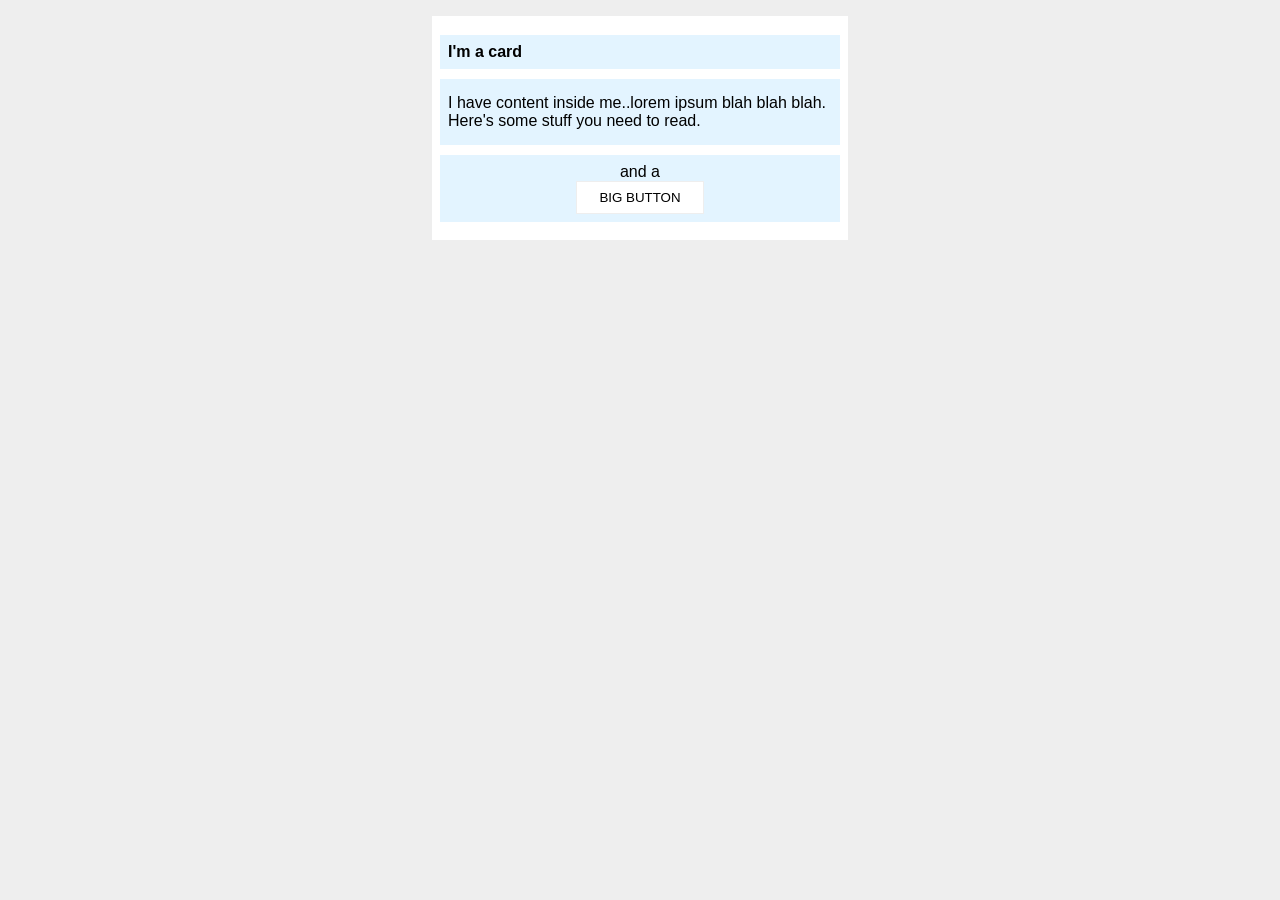
<file: foundations/block-and-inline/02-margin-and-padding-2/index.html>
<!DOCTYPE html>
<html lang="en">
  <head>
    <meta charset="UTF-8">
    <meta http-equiv="X-UA-Compatible" content="IE=edge">
    <meta name="viewport" content="width=device-width, initial-scale=1.0">
    <title>Margin and Padding exercise 2</title>
    <link rel="stylesheet" href="style.css">
  </head>
  
  <body>
    <div class="card">
      <h1 class="title">I'm a card</h1>
      <div class="content">I have content inside me..lorem ipsum blah blah blah. Here's some stuff you need to read.</div>
      <div class="button-container">and a <button>BIG BUTTON</button></div>
    </div>
  </body>
</html>
</file>
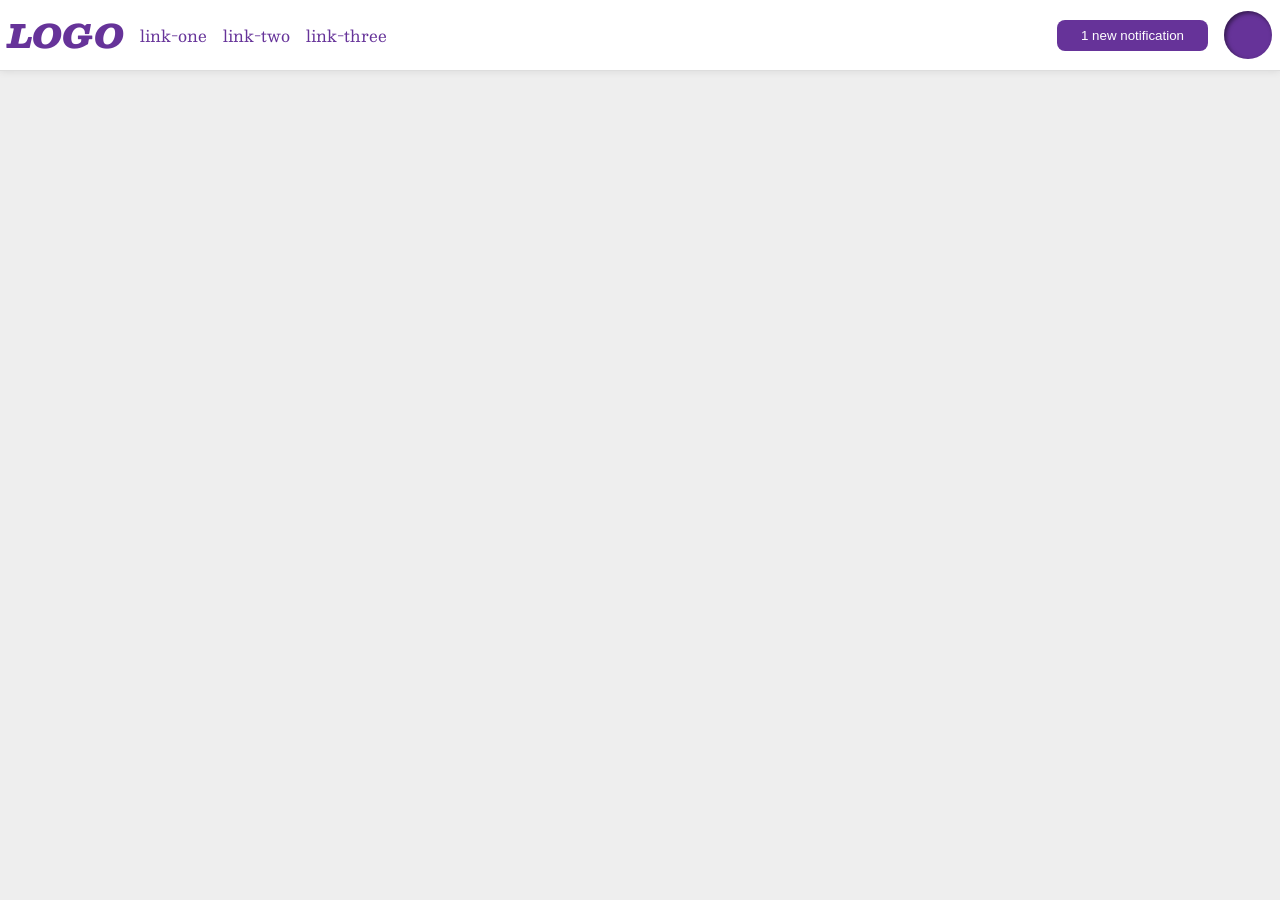
<file: foundations/flex/03-flex-header-2/index.html>
<!DOCTYPE html>
<html lang="en">
  <head>
    <meta charset="UTF-8">
    <meta http-equiv="X-UA-Compatible" content="IE=edge">
    <meta name="viewport" content="width=device-width, initial-scale=1.0">
    <title>Flex Header 2</title>
    <link rel="stylesheet" href="style.css">
  </head>
  <body>
    <div class="header">
      <div class="left">
        <div class="logo">
          LOGO
        </div>
        <ul class="links">
          <li><a href="https://google.com">link-one</a></li>
          <li><a href="https://google.com">link-two</a></li>
          <li><a href="https://google.com">link-three</a></li>
        </ul>
      </div>
      <div class="right">
        <button class="notifications">
          1 new notification
        </button>
        <div class="profile-image"></div>
      </div>
    </div>
  </body>
</html>
</file>
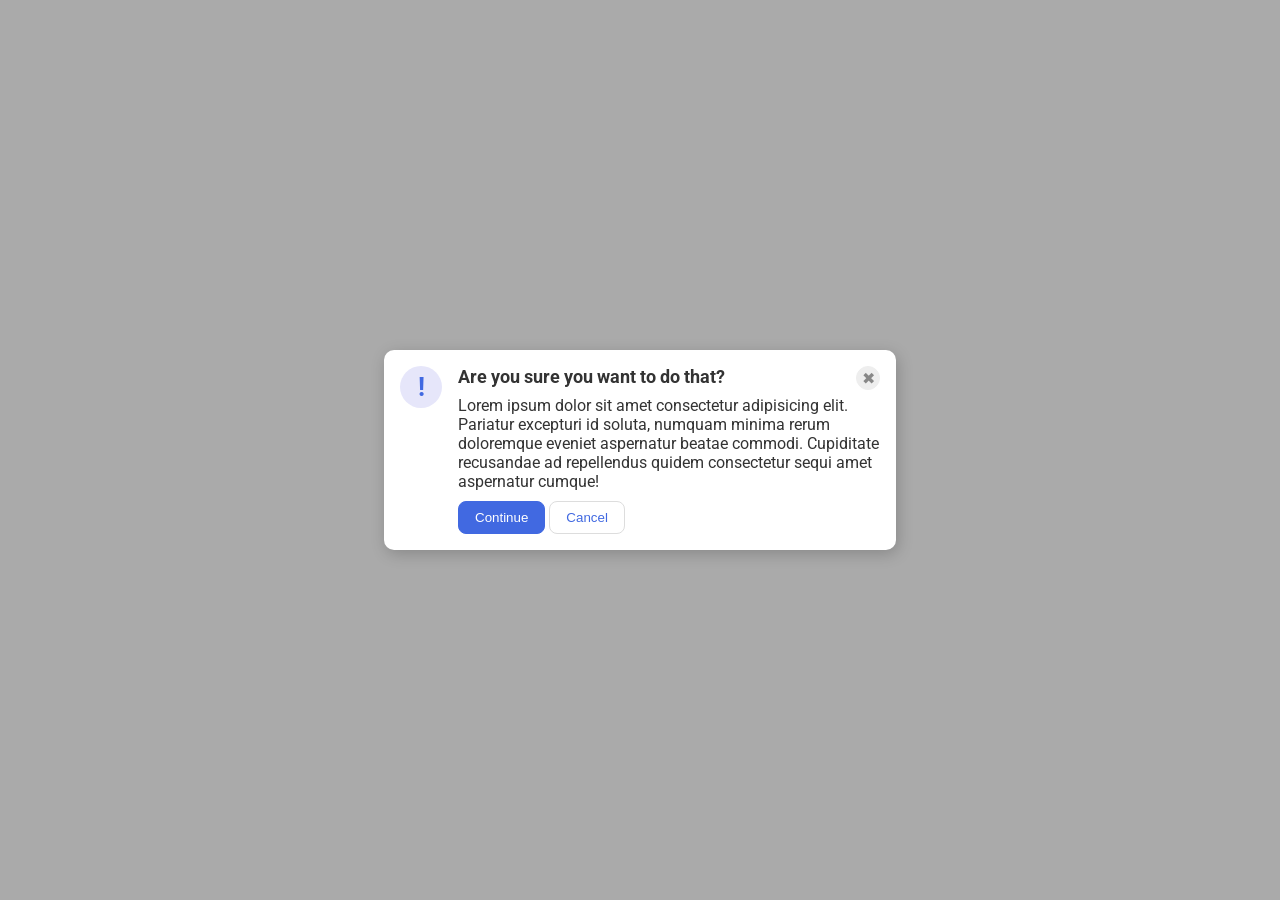
<file: foundations/flex/05-flex-modal/index.html>
<!DOCTYPE html>
<html lang="en">
  <head>
    <meta charset="UTF-8">
    <meta http-equiv="X-UA-Compatible" content="IE=edge">
    <meta name="viewport" content="width=device-width, initial-scale=1.0">
    <link rel="stylesheet" href="style.css">
    <title>Modal</title>
  </head>
  <body>
    <div class="modal">
      <div class="icon">!</div>
      <div class="content">
        <div class="header">Are you sure you want to do that?
          <button class="close-button">✖</button>
        </div>
        <div class="text">Lorem ipsum dolor sit amet consectetur adipisicing elit. Pariatur excepturi id soluta, numquam minima rerum doloremque eveniet aspernatur beatae commodi. Cupiditate recusandae ad repellendus quidem consectetur sequi amet aspernatur cumque!</div>
        
        <button class="continue">Continue</button>
        <button class="cancel">Cancel</button>
      </div>
    </div>
  </body>
</html>
</file>
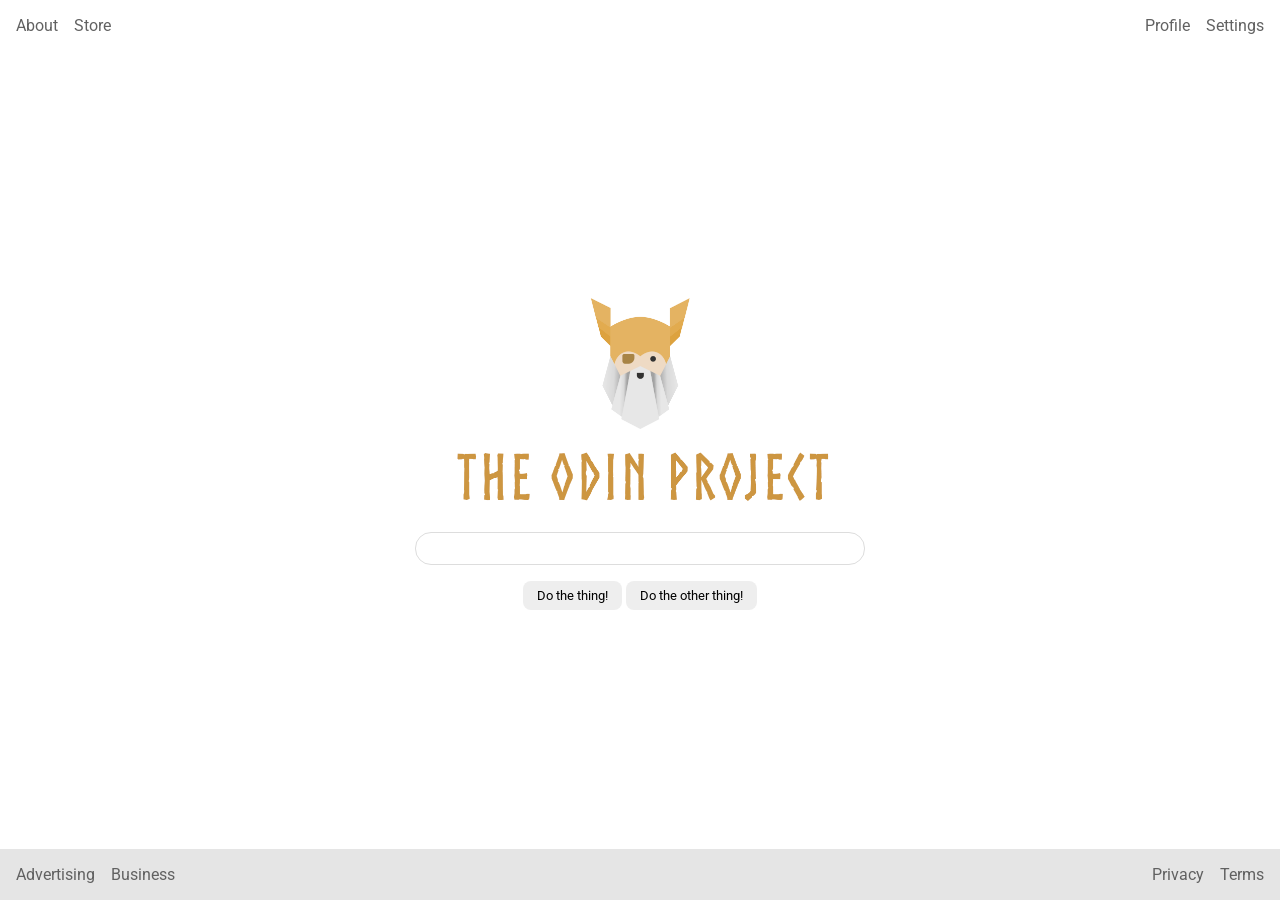
<file: foundations/flex/06-flex-layout (revision)/index.html>
<!DOCTYPE html>
<html lang="en">
  <head>
    <meta charset="UTF-8">
    <meta http-equiv="X-UA-Compatible" content="IE=edge">
    <meta name="viewport" content="width=device-width, initial-scale=1.0">
    <title>LAYOUT</title>
    <link rel="stylesheet" href="./style.css">
  </head>

  <body>
    <div class="header">
      <ul class="left-links">
        <li><a href="#">About</a></li>
        <li><a href="#">Store</a></li>
      </ul>
      <ul class="right-links">
        <li><a href="#">Profile</a></li>
        <li><a href="#">Settings</a></li>
      </ul>
    </div>

    <div class="content">
      <img src="./logo.png" alt="Project logo. Represents odin with the project name.">
      <div class="input">
        <input type="text">
      </div>
      <div class="buttons">
        <button>Do the thing!</button>
        <button>Do the other thing!</button>
      </div>
    </div>
    
    <div class="footer">
      <ul class="left-links">
        <li><a href="#">Advertising</a></li>
        <li><a href="#">Business</a></li>
      </ul>
      <ul class="right-links">
        <li><a href="#">Privacy</a></li>
        <li><a href="#">Terms</a></li>
      </ul>
    </div>
  </body>
</html>
</file>
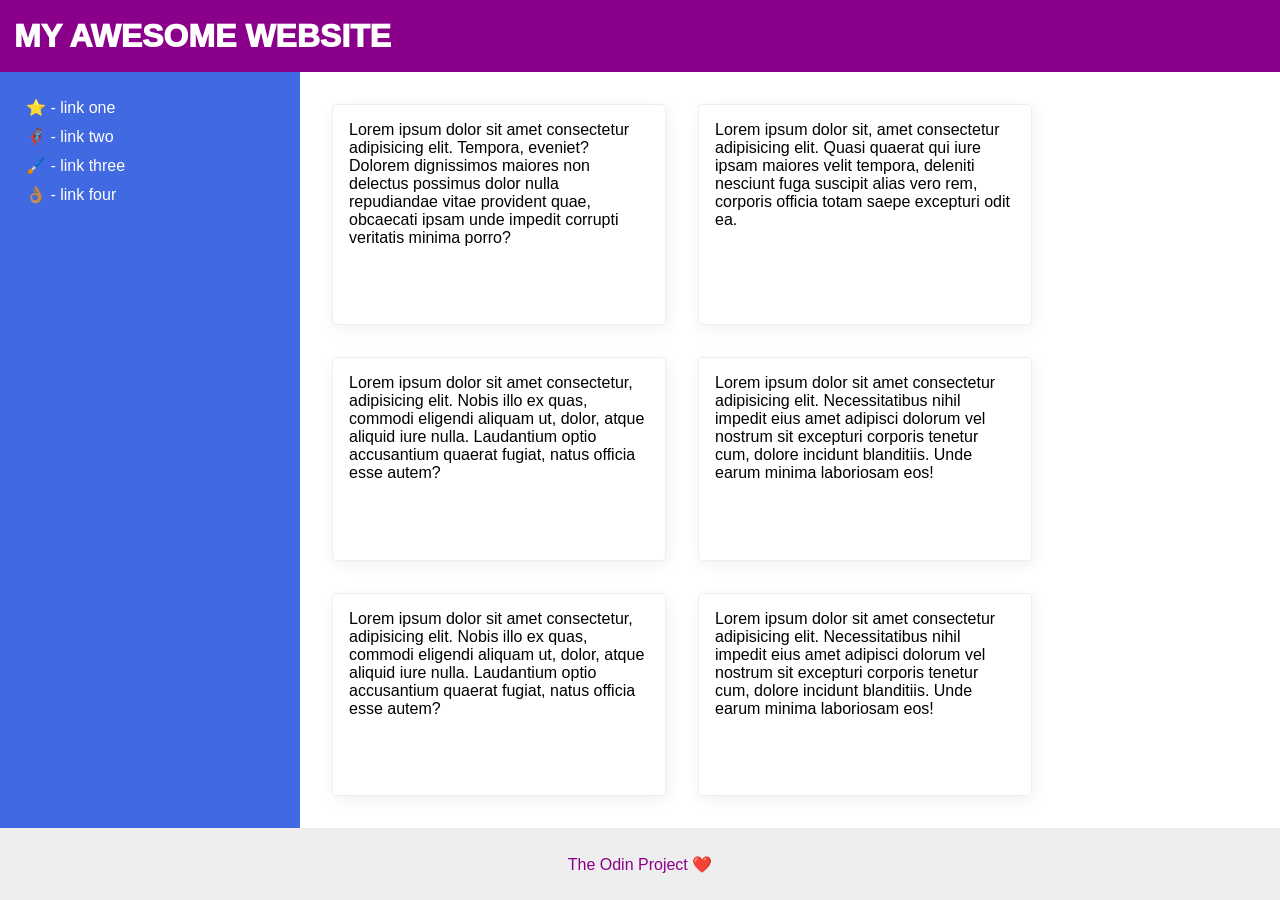
<file: foundations/flex/07-flex-layout-2/index.html>
<!DOCTYPE html>
<html lang="en">
  <head>
    <meta charset="UTF-8">
    <meta http-equiv="X-UA-Compatible" content="IE=edge">
    <meta name="viewport" content="width=device-width, initial-scale=1.0">
    <title>The Holy Grail</title>
    <link rel="stylesheet" href="style.css">
  </head>
  <body>
    <div class="header">
      MY AWESOME WEBSITE
    </div>

    <div class="content">
      <div class="sidebar">
        <ul>
          <li><a href="#">⭐ - link one</a></li>
          <li><a href="#">🦸🏽‍♂️ - link two</a></li>
          <li><a href="#">🖌️ - link three</a></li>
          <li><a href="#">👌🏽 - link four</a></li>
        </ul>
      </div>
      <div class="cards-section">
        <div class="card">Lorem ipsum dolor sit amet consectetur adipisicing elit. Tempora, eveniet? Dolorem dignissimos maiores non delectus possimus dolor nulla repudiandae vitae provident quae, obcaecati ipsam unde impedit corrupti veritatis minima porro?</div>
        <div class="card">Lorem ipsum dolor sit, amet consectetur adipisicing elit. Quasi quaerat qui iure ipsam maiores velit tempora, deleniti nesciunt fuga suscipit alias vero rem, corporis officia totam saepe excepturi odit ea.</div>
        <div class="card">Lorem ipsum dolor sit amet consectetur, adipisicing elit. Nobis illo ex quas, commodi eligendi aliquam ut, dolor, atque aliquid iure nulla. Laudantium optio accusantium quaerat fugiat, natus officia esse autem?</div>
        <div class="card">Lorem ipsum dolor sit amet consectetur adipisicing elit. Necessitatibus nihil impedit eius amet adipisci dolorum vel nostrum sit excepturi corporis tenetur cum, dolore incidunt blanditiis. Unde earum minima laboriosam eos!</div>
        <div class="card">Lorem ipsum dolor sit amet consectetur, adipisicing elit. Nobis illo ex quas, commodi eligendi aliquam ut, dolor, atque aliquid iure nulla. Laudantium optio accusantium quaerat fugiat, natus officia esse autem?</div>
        <div class="card">Lorem ipsum dolor sit amet consectetur adipisicing elit. Necessitatibus nihil impedit eius amet adipisci dolorum vel nostrum sit excepturi corporis tenetur cum, dolore incidunt blanditiis. Unde earum minima laboriosam eos!</div>
      </div>
    </div>

    <div class="footer">
      The Odin Project ❤️
    </div>
  </body>
</html>
</file>
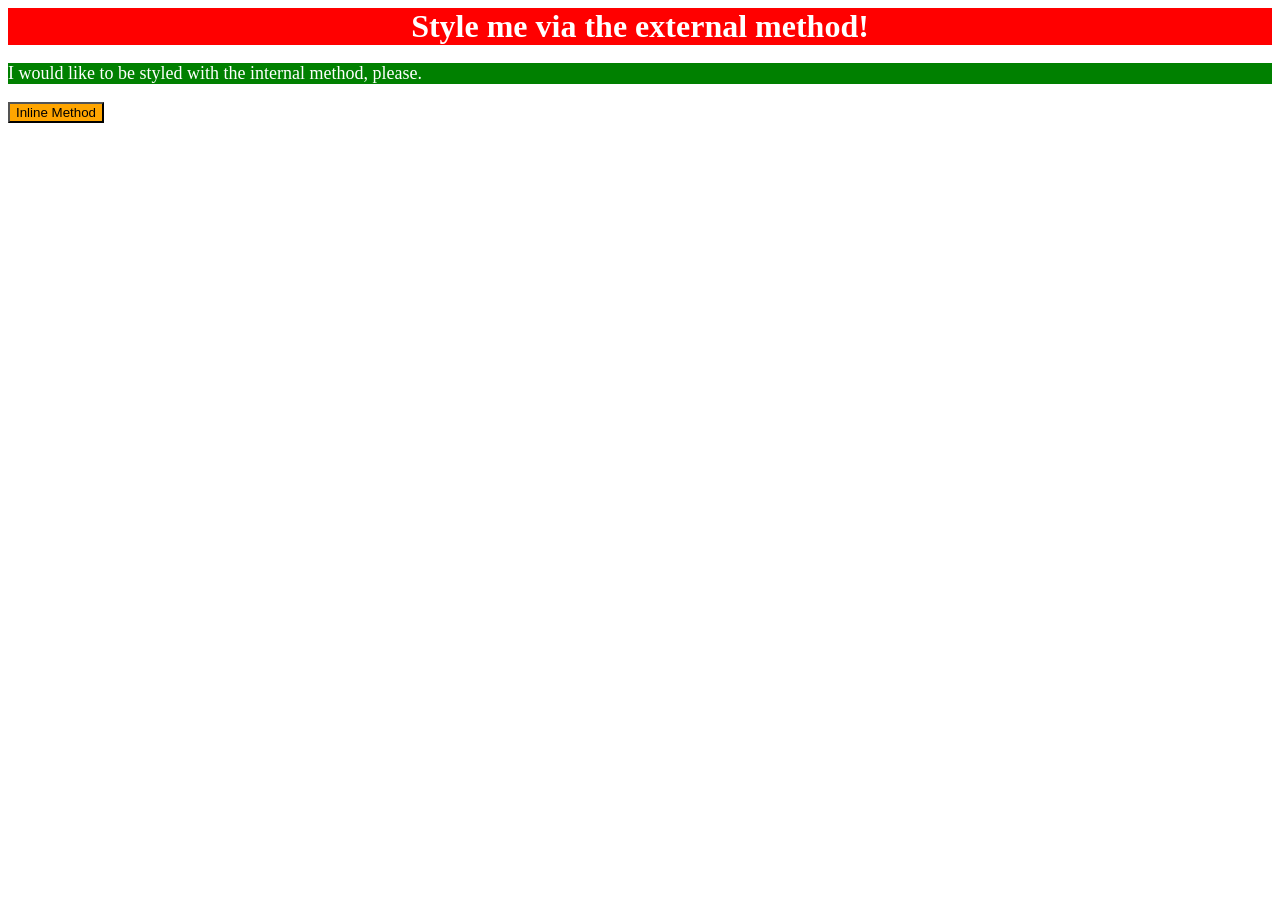
<file: foundations/intro-to-css/01-css-methods/index.html>
<!DOCTYPE html>
<html lang="en">
  <head>
    <meta charset="UTF-8">
    <meta http-equiv="X-UA-Compatible" content="IE=edge">
    <meta name="viewport" content="width=device-width, initial-scale=1.0">
    <title>Methods for Adding CSS</title>
    <link rel="stylesheet" href="styles.css">
    <style>
      p {
          background-color: green;
          color: white;
          font-size: 18px;
      }
    </style>
  </head>
  <body>
    <div>Style me via the external method!</div>
    <p>I would like to be styled with the internal method, please.</p>
    <button style="background-color: orange"; font-size: 18px;>Inline Method</button>
  </body>
</html>
</file>
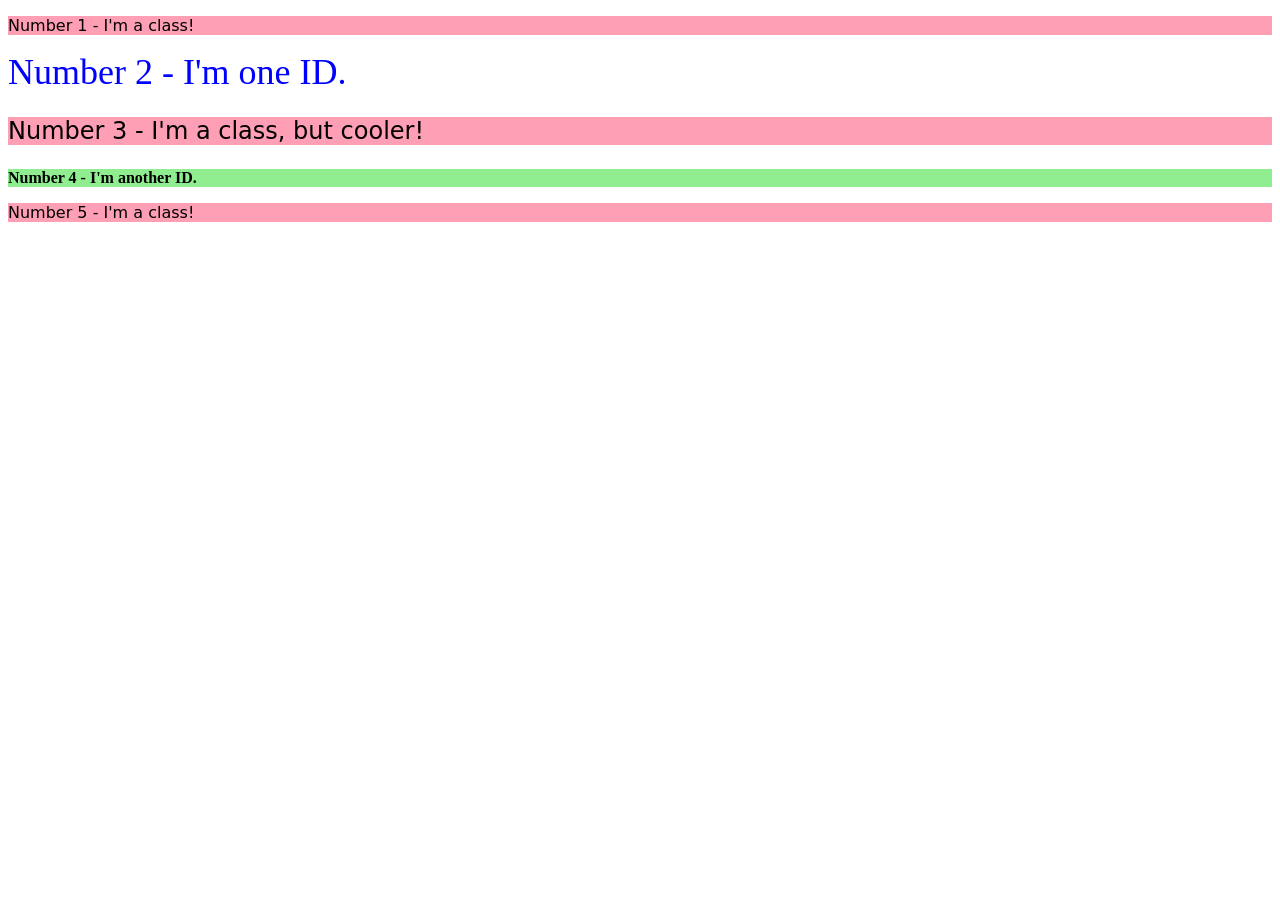
<file: foundations/intro-to-css/02-class-id-selectors/index.html>
<!DOCTYPE html>
<html lang="en">
  <head>
    <meta charset="UTF-8">
    <meta http-equiv="X-UA-Compatible" content="IE=edge">
    <meta name="viewport" content="width=device-width, initial-scale=1.0">
    <title>Class and ID Selectors</title>
    <link rel="stylesheet" href="style.css">
  </head>
  <body>
    <p class="odd">Number 1 - I'm a class!</p>
    <div id="two">Number 2 - I'm one ID.</div>
    <p class="odd three">Number 3 - I'm a class, but cooler!</p>
    <div id="four">Number 4 - I'm another ID.</div>
    <p class="odd">Number 5 - I'm a class!</p>
  </body>
</html>
</file>
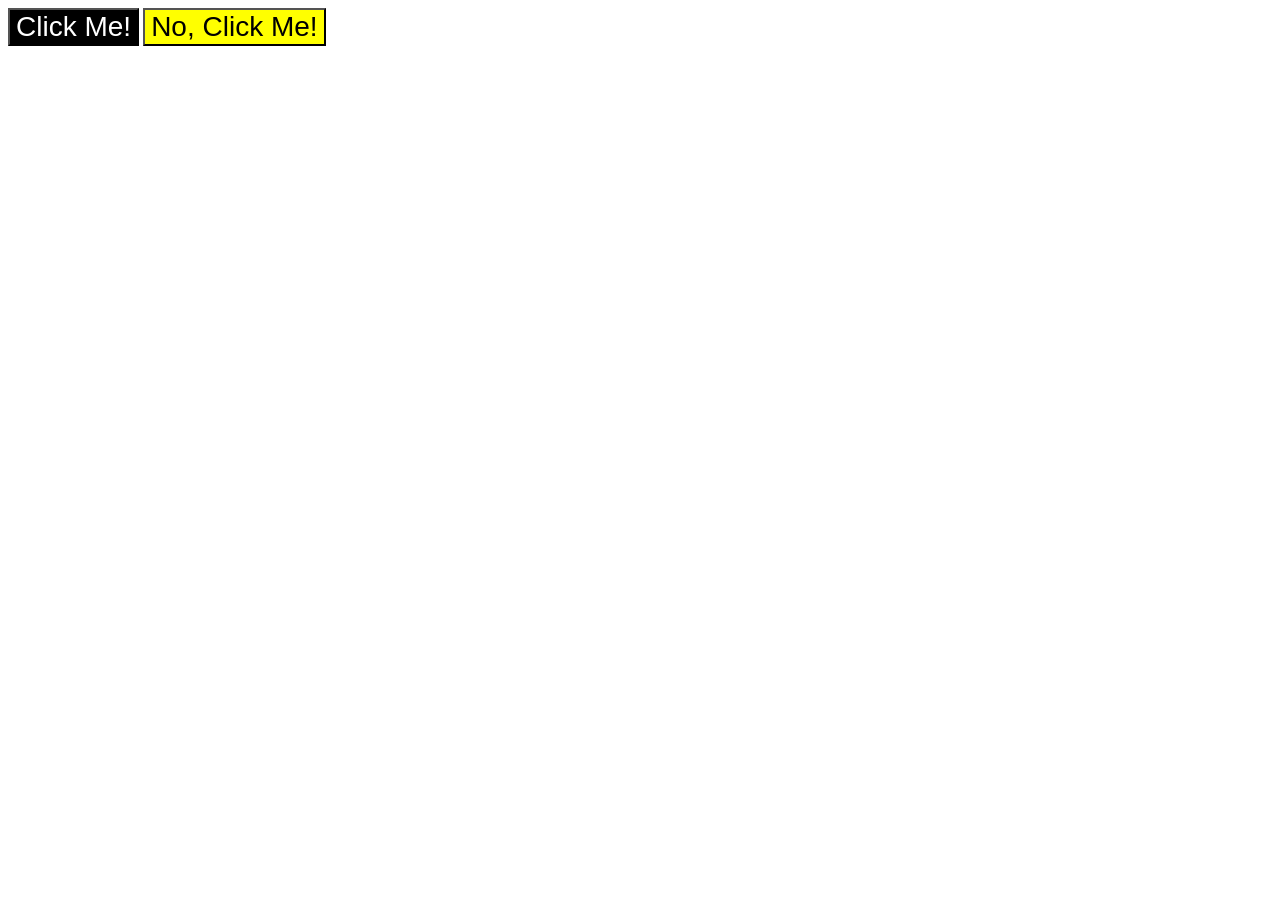
<file: foundations/intro-to-css/03-grouping-selectors/index.html>
<!DOCTYPE html>
<html lang="en">
  <head>
    <meta charset="UTF-8">
    <meta http-equiv="X-UA-Compatible" content="IE=edge">
    <meta name="viewport" content="width=device-width, initial-scale=1.0">
    <title>Grouping Selectors</title>
    <link rel="stylesheet" href="style.css">
  </head>
  <body>
    <button class="button-one">Click Me!</button>
    <button class="button-two">No, Click Me!</button>
  </body>
</html>
</file>
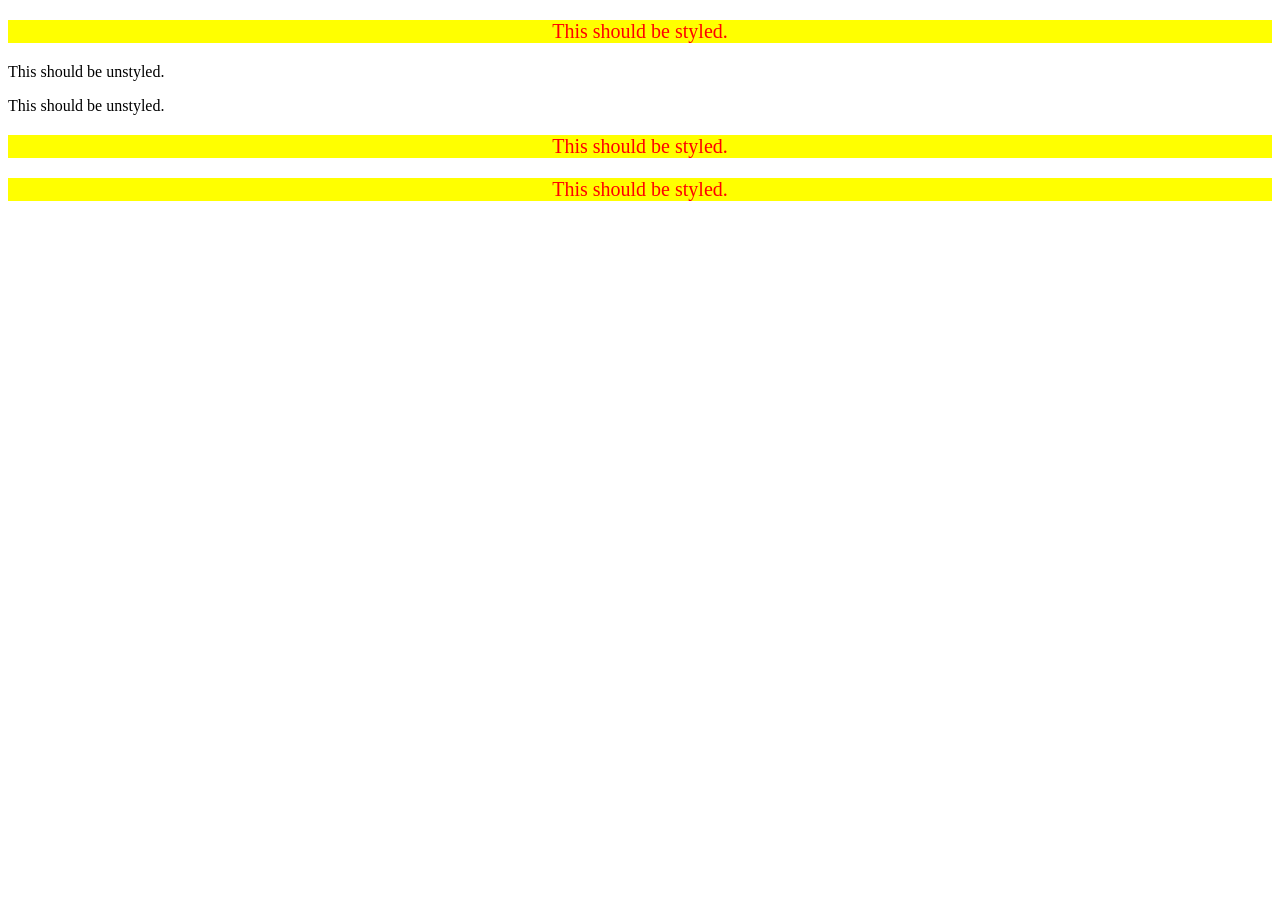
<file: foundations/intro-to-css/05-descendant-combinator/index.html>
<!DOCTYPE html>
<html lang="en">
  <head>
    <meta charset="UTF-8">
    <meta http-equiv="X-UA-Compatible" content="IE=edge">
    <meta name="viewport" content="width=device-width, initial-scale=1.0">
    <title>Descendant Combinator</title>
    <link rel="stylesheet" href="style.css">
  </head>
  
  <body>
    <div class="container">
      <p class="text">This should be styled.</p>
    </div>
    <p class="text">This should be unstyled.</p>
    <p class="text">This should be unstyled.</p>
    <div class="container">
      <p class="text">This should be styled.</p>
      <p class="text">This should be styled.</p>
    </div>
  </body>
</html>
</file>
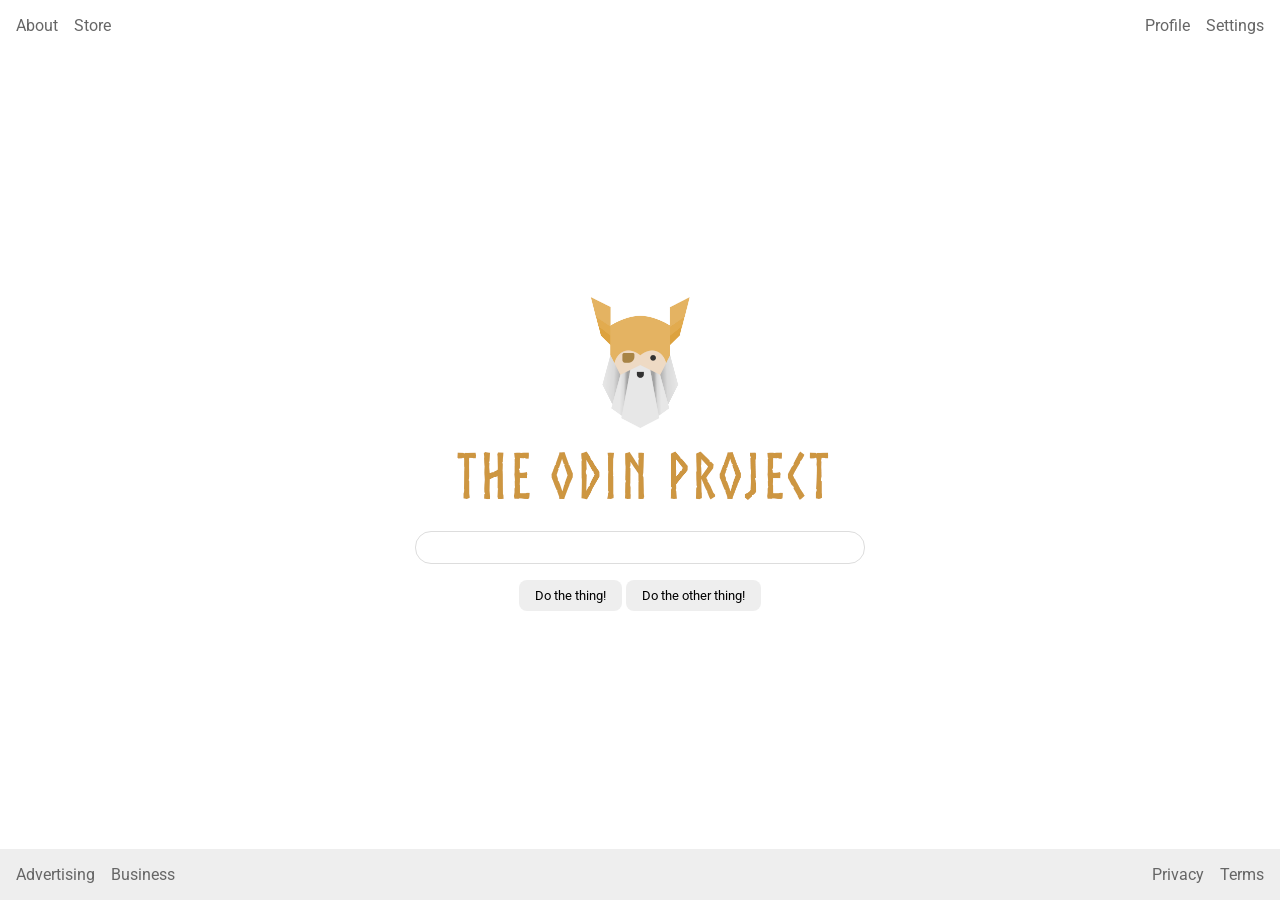
<file: foundations/flex/06-flex-layout (revision)/solution/solution.html>
<!DOCTYPE html>
<html lang="en">
  <head>
    <meta charset="UTF-8">
    <meta http-equiv="X-UA-Compatible" content="IE=edge">
    <meta name="viewport" content="width=device-width, initial-scale=1.0">
    <title>LAYOUT</title>
    <link rel="stylesheet" href="./solution.css">
  </head>
  <body>
    <div class="header">
      <ul class="left-links">
        <li><a href="#">About</a></li>
        <li><a href="#">Store</a></li>
      </ul>
      <ul class="right-links">
        <li><a href="#">Profile</a></li>
        <li><a href="#">Settings</a></li>
      </ul>
    </div>
    <div class="content">
      <img src="./logo.png" alt="Project logo. Represents odin with the project name.">
      <div class="input">
        <input type="text">
      </div>
      <div class="buttons">
        <button>Do the thing!</button>
        <button>Do the other thing!</button>
      </div>
    </div>
    <div class="footer">
      <ul class="left-links">
        <li><a href="#">Advertising</a></li>
        <li><a href="#">Business</a></li>
      </ul>
      <ul class="right-links">
        <li><a href="#">Privacy</a></li>
        <li><a href="#">Terms</a></li>
      </ul>
    </div>
  </body>
</html>
</file>
<file: foundations/block-and-inline/02-margin-and-padding-2/style.css>
body {
  background: #eee;
  font-family: sans-serif;
}

.card {
  width: 400px;
  background: #fff;
  margin: 16px auto;
  padding: 8px;
}

.title {
  background: #e3f4ff;
  font-size: 16px;
  padding: 8px;
}

.content {
  background: #e3f4ff;
  padding: 15px 8px;
}

.button-container {
  background: #e3f4ff;
  padding: 8px;
  text-align: center;
  margin: 10px 0;
}

button {
  background: white;
  border: 1px solid #eee;
  padding: 8px 22px;
  display: block;
  margin: 0 auto;
}
</file>
<file: foundations/flex/03-flex-header-2/style.css>
/* this is some magical font-importing.  
you'll learn about it later. */
@import url('https://fonts.googleapis.com/css2?family=Besley:ital,wght@0,400;1,900&display=swap');

body {
  margin: 0;
  background: #eee;
  font-family: Besley, serif;
}

.header {
  background: white;
  border-bottom: 1px solid #ddd;
  box-shadow: 0 0 8px rgba(0,0,0,.1);
  display: flex;
  justify-content: space-between;
  padding: 8px;
}

.profile-image {
  background: rebeccapurple;
  box-shadow: inset 2px 2px 4px rgba(0,0,0,.5);
  border-radius: 50%;
  width: 48px;
  height: 48px;
}

.logo {
  color: rebeccapurple;
  font-size: 32px;
  font-weight: 900;
  font-style: italic;
}

button {
  border: none;
  border-radius: 8px;
  background: rebeccapurple;
  color: white;
  padding: 8px 24px;
}

a {
  /* this removes the line under our links */
  text-decoration: none;
  color: rebeccapurple;
}

ul {
  list-style-type: none;
  display: flex;
  margin: 0;
  padding: 0;
  gap: 16px;
}

.left,
.right {
  display: flex;
  align-items: center;
  gap: 16px;

}
</file>
<file: foundations/flex/05-flex-modal/style.css>
@import url('https://fonts.googleapis.com/css2?family=Roboto:wght@400;700&display=swap');

html, body {
  height: 100%;
}

body {
  font-family: Roboto, sans-serif;
  margin: 0;
  background: #aaa;
  color: #333;
  display: flex;
  justify-content: center;
  align-items: center;
}

.modal {
  background: white;
  width: 480px;
  border-radius: 10px;
  box-shadow: 2px 4px 16px rgba(0,0,0,.2);
  display: flex;
  gap: 16px;
  padding: 16px;
}

.icon {
  color: royalblue;
  font-size: 26px;
  font-weight: 700;
  background: lavender;
  width: 42px;
  height: 42px;
  border-radius: 50%;
  display: flex;
  align-items: center;
  justify-content: center;
  flex-shrink: 0;
}

.header {
  display: flex;
  justify-content: space-between;
  font-weight: bold;
  font-size: 18px;
  margin-bottom: 6px;
}

.text {
  margin-bottom: 10px;
}

.close-button {
  background: #eee;
  border-radius: 50%;
  color: #888;
  font-weight: 400;
  font-size: 16px;
  height: 24px;
  width: 24px;
  display: flex;
  align-items: center;
  justify-content: center;
  border: 1px solid #eee;
  padding: 0;
}

button {
  cursor: pointer;
  padding: 8px 16px;
  border-radius: 8px;
}

button.continue {
  background: royalblue;
  border: 1px solid royalblue;
  color: white;
}

button.cancel {
  background: white;
  border: 1px solid #ddd;
  color: royalblue;
}
</file>
<file: foundations/flex/06-flex-layout (revision)/style.css>
@import url('https://fonts.googleapis.com/css2?family=Roboto:wght@400;700&display=swap');

body {
  height: 100vh;
  margin: 0;
  overflow: hidden;
  font-family: Roboto, sans-serif;

  /* NEW */
  display: flex;
  flex-direction: column;
}

/* Section styles */
.header,
.footer {
  display: inherit;
  justify-content: space-between;
  padding: 16px;
}

.footer {
  background-color: rgb(229, 229, 229);
}

.content {
  display: inherit;
  flex: 1;
  flex-direction: column;
  align-items: center;
  justify-content: center;
  gap: 16px;
}


/* Specific element styles */
img {
  width: 600px;
}

button {
  font-family: Roboto, sans-serif;
  border: none;
  border-radius: 8px;
  background: #eee;

  /* NEW */
  padding: 7px 14px;
}

input {
  border: 1px solid #ddd;
  border-radius: 16px;
  padding: 8px 24px;
  width: 400px;
}

ul {  /* NEW */
  list-style: none;
  display: flex;
  gap: 16px;
  margin: 0px;
  padding: 0px;
}

a {   /* NEW */
  text-decoration: none;
  color: rgb(97, 97, 97);
}
</file>
<file: foundations/flex/07-flex-layout-2/style.css>
body {
  font-family: -apple-system, BlinkMacSystemFont, 'Segoe UI', Roboto, Oxygen, Ubuntu, Cantarell, 'Open Sans', 'Helvetica Neue', sans-serif;
  margin: 0;
  min-height: 100vh;
  display: flex;
  flex-direction: column;
  justify-content: space-between;
}

.header {
  height: 72px;
  background: darkmagenta;
  color: white;
  font-size: 32px;
  font-weight: 1000;
  display: flex;
  align-items: center;
  justify-content: flex-start;
  padding: 0px 14px;

}

.footer {
  height: 72px;
  background: #eee;
  color: darkmagenta;
  display: flex;
  justify-content: center;
  align-items: center;
}

.content {
  display: flex;
  flex: 1;
}

.sidebar {
  width: 300px;
  background: royalblue;
  box-sizing: border-box;
  display: flex;
  flex-shrink: 0;
  padding: 16px;
}

.cards-section {
  display: flex;
  flex-wrap: wrap;
  gap: 32px;
  padding: 32px;
}

.card {
  border: 1px solid #eee;
  box-shadow: 2px 4px 16px rgba(0,0,0,.06);
  border-radius: 4px;
  padding: 16px;
  width: 300px;
}

ul {
  display: flex;
  flex-direction: column;
  margin: 0px;
  padding: 10px;
  gap: 10px
}

li {
  list-style: none;
}

a {
  text-decoration: none;
  color: white;
}
</file>
<file: foundations/intro-to-css/01-css-methods/styles.css>
/* styles.css */

div {
    color: white;
    background-color: red;
    font-size: 32px;
    text-align: center;
    font-weight: bold;
}
</file>
<file: foundations/intro-to-css/02-class-id-selectors/style.css>
/* Add CSS Styling */
.odd {
    background-color: rgb(255, 159, 181);
    font-family: "Verdana", "DejaVu Sans", sans-serif;
}
#two {
    font-size: 36px;
    color: rgb(0, 0, 255);
}
#four {
    background-color: rgb(144, 238, 144);
    font-weight: bold;
}
.three {
    font-size: 24px;
}
</file>
<file: foundations/intro-to-css/03-grouping-selectors/style.css>
/* Add CSS Styling */
.button-one,
.button-two {
    font-size: 28px;
    font-family: "Helvetica", "Times New Roman", sans-serif;
}

.button-one {
    background-color: black;
    color: white;
}

.button-two {
    background-color: yellow;
}
</file>
<file: foundations/intro-to-css/05-descendant-combinator/style.css>
/* Add CSS Styling */
.container .text{
    color: red;
    background-color: yellow;
    font-size: 20px;
    text-align: center;
}
</file>
<file: foundations/flex/06-flex-layout (revision)/solution/solution.css>
@import url('https://fonts.googleapis.com/css2?family=Roboto:wght@400;700&display=swap');

body {
  height: 100vh;
  margin: 0;
  overflow: hidden;
  font-family: Roboto, sans-serif;
}

img {
  width: 600px;
}

button {
  font-family: Roboto, sans-serif;
  border: none;
  border-radius: 8px;
  background: #eee;
}

input {
  border: 1px solid #ddd;
  border-radius: 16px;
  padding: 8px 24px;
  width: 400px;
}

/* SOLUTION */

body {
  display: flex;
  flex-direction: column;
}

button {
  padding: 8px 16px;
}

.content {
  flex: 1;
  display: flex;
  align-items: center;
  justify-content: center;
  flex-direction: column;
  gap: 16px;
}

a {
  color: #666;
  text-decoration: none;
}

.header,
.footer {
  display: flex;
  justify-content: space-between;
  padding: 16px;
}

.footer {
  background: #eee;
}

ul {
  display: flex;
  list-style: none;
  margin: 0;
  padding: 0;
  gap: 16px
}
</file>
